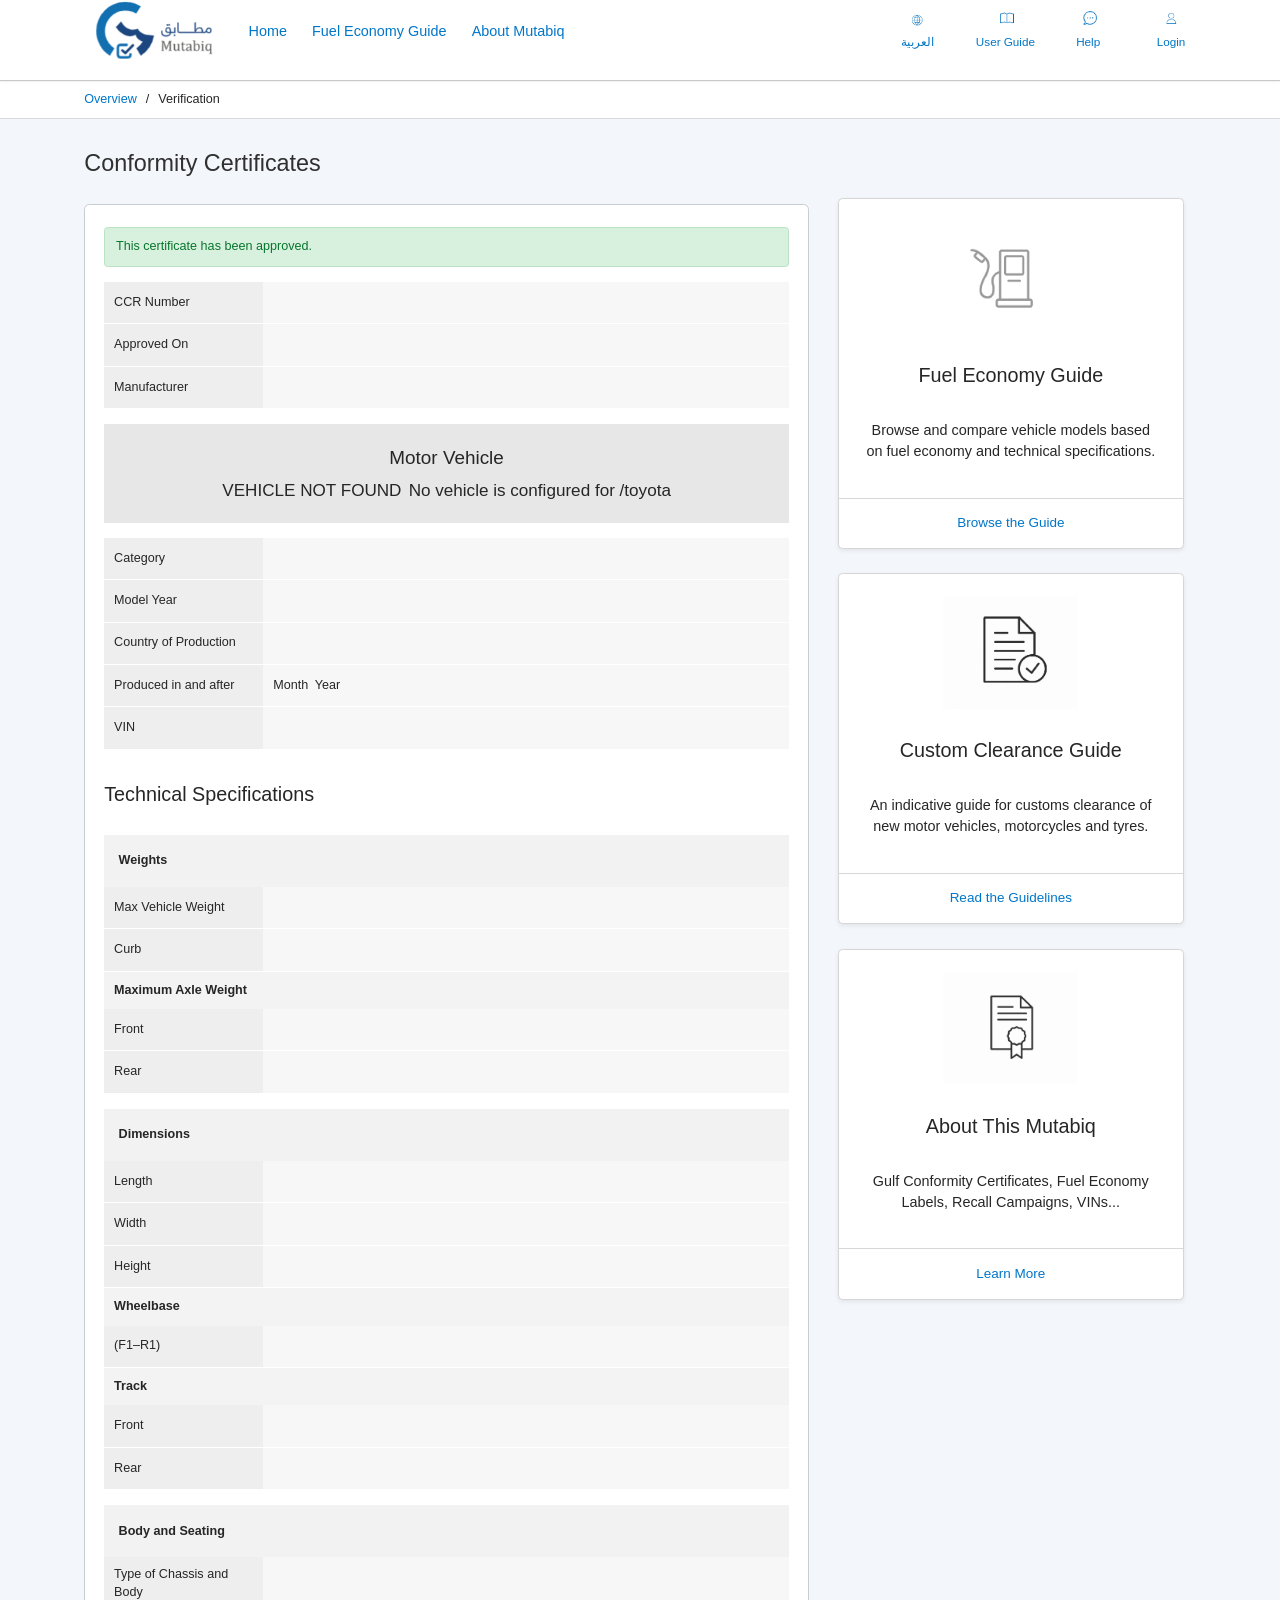
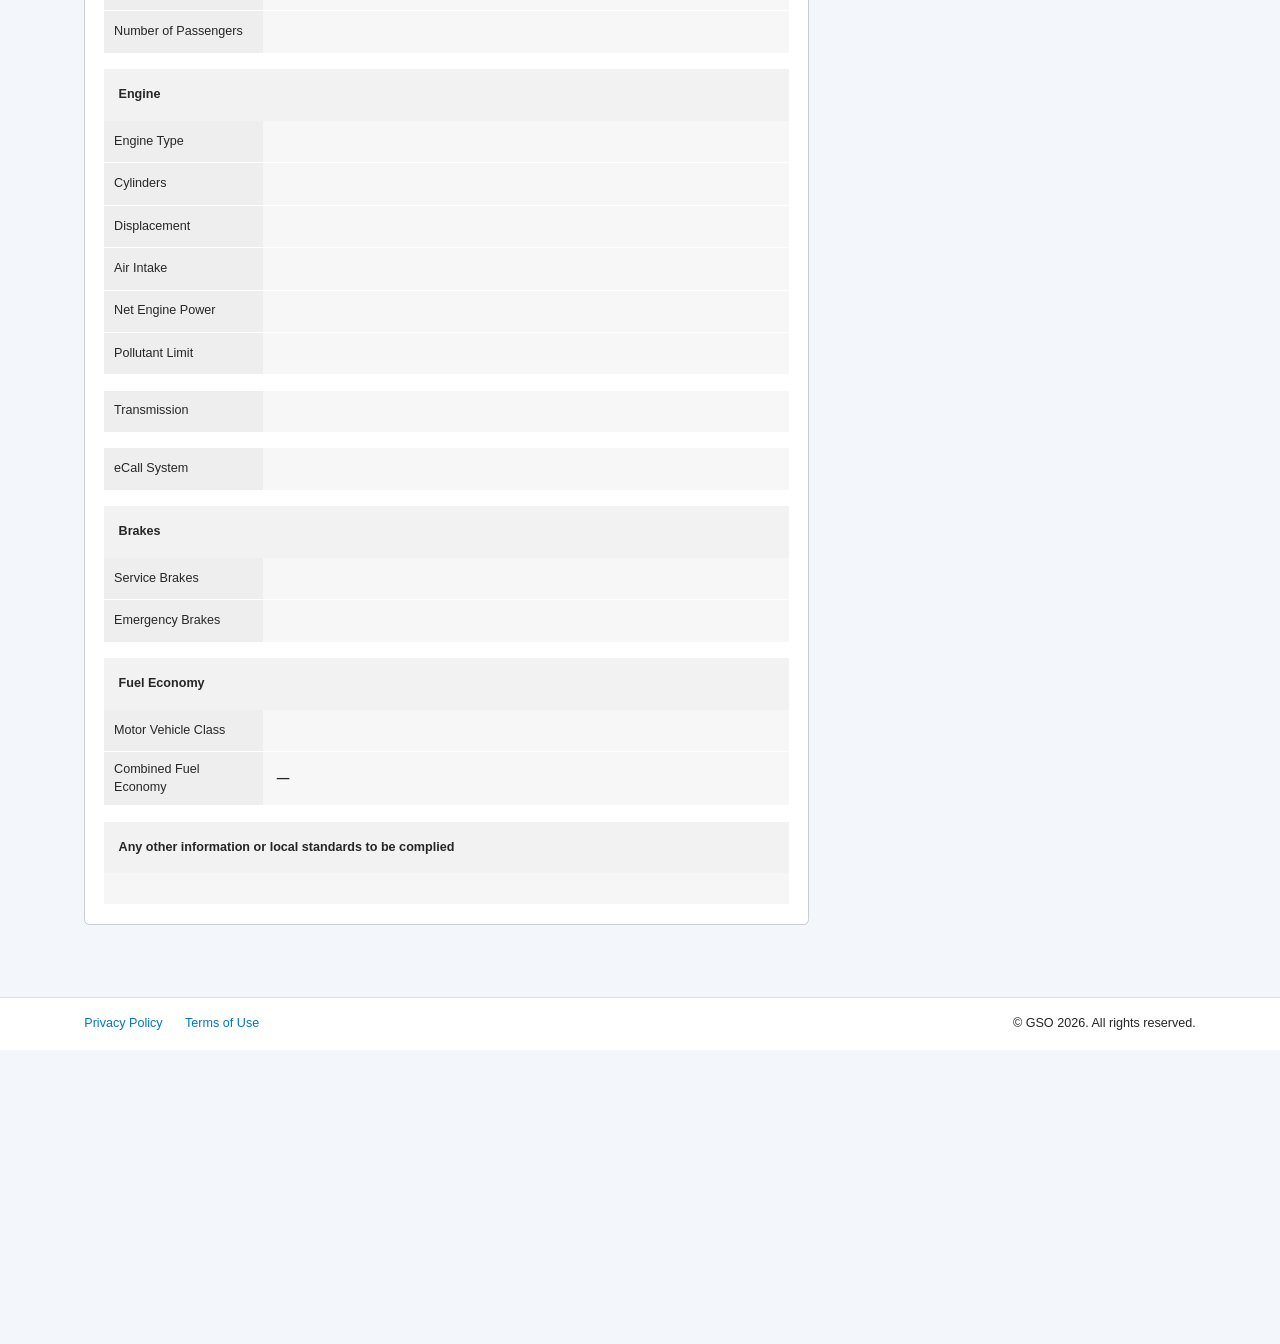
<file: index.html>
<!DOCTYPE html>
<html lang="en">

<link rel="stylesheet" href="./style.css?v=20260713-4">
<script src="./script.js?v=20260713-4" defer></script>
    <meta charset="UTF-8">

    <meta
        name="viewport"
        content="width=device-width, initial-scale=1.0"
    >

    <title>Vehicle Conformity</title>

    <link rel="stylesheet" href="./style.css?v=20260713-3">

    <script src="./script.js?v=20260713-3" defer></script>
</head>

<body>

<header class="site-header">

    <div class="header-container">

        <a href="./#/toyota" class="brand">

            <div class="main-logo">

                <img
                    src="./image/mainlogo.png"
                    alt="Vehicle portal logo"
                >

            </div>

        </a>


        <nav class="main-navigation">

            <a href="./#/toyota">
                Home
            </a>

            <a href="./#/toyota">
                Fuel Economy Guide
            </a>

            <a href="./#/toyota">
                About Mutabiq
            </a>

        </nav>


        <div class="header-actions">

            <a
                href="./#/toyota"
                class="header-action arabic-action"
            >

                <img
                    src="./image/world.png"
                    alt="Arabic"
                    class="header-action-icon"
                >

                <span>
                    العربية
                </span>

            </a>


            <a href="./#/toyota" class="header-action">

                <img
                    src="./image/userguide.png"
                    alt="User Guide"
                    class="header-action-icon"
                >

                <span>
                    User Guide
                </span>

            </a>


            <a href="./#/toyota" class="header-action">

                <img
                    src="./image/help.png"
                    alt="Help"
                    class="header-action-icon"
                >

                <span>
                    Help
                </span>

            </a>


            <a href="./#/toyota" class="header-action">

                <img
                    src="./image/login.png"
                    alt="Login"
                    class="header-action-icon"
                >

                <span>
                    Login
                </span>

            </a>

        </div>


        <button
            class="mobile-menu-button"
            type="button"
            aria-label="Open menu"
            aria-expanded="false"
        >

            <span></span>
            <span></span>
            <span></span>

        </button>

    </div>

</header>


<div class="mobile-menu-panel" id="mobileMenu">

    <a href="./#/toyota">
        العربية
    </a>

    <a href="./#/toyota">
        Home
    </a>

    <a href="./#/toyota">
        Fuel Economy Guide
    </a>

    <a href="./#/toyota">
        About Mutabiq
    </a>

    <a href="./#/toyota">
        User Guide
    </a>

    <a href="./#/toyota">
        Help
    </a>

    <a href="./#/toyota">
        Login
    </a>

</div>


<div class="breadcrumb-wrapper">

    <div class="breadcrumb">

        <a href="./#/toyota">
            Overview
        </a>

        <span>
            /
        </span>

        <span>
            Verification
        </span>

    </div>

</div>


<main class="main-container">

    <section class="certificate-section">

        <div class="page-title-line">

            <h1>
                Conformity Certificates
            </h1>

        </div>


        <div class="certificate-card">

            <div class="approval-message">
                This certificate has been approved.
            </div>


            <div class="information-table">

                <div class="information-row">

                    <div class="information-label">
                        CCR Number
                    </div>

                    <div
                        class="information-value"
                        id="ccrNumber"
                    ></div>

                </div>


                <div class="information-row">

                    <div class="information-label">
                        Approved On
                    </div>

                    <div
                        class="information-value"
                        id="approvedDate"
                    ></div>

                </div>


                <div class="information-row">

                    <div class="information-label">
                        Manufacturer
                    </div>

                    <div
                        class="information-value"
                        id="manufacturer"
                    ></div>

                </div>

            </div>


            <div class="vehicle-title">

                <div class="vehicle-heading">
                    Motor Vehicle
                </div>

                <div class="vehicle-name">

    <span id="vehicleName"></span>

    <span id="vehicleDescription"></span>

</div>

            </div>


            <div class="information-table">

                <div class="information-row">

                    <div class="information-label">
                        Category
                    </div>

                    <div
                        class="information-value"
                        id="category"
                    ></div>

                </div>


                <div class="information-row">

                    <div class="information-label">
                        Model Year
                    </div>

                    <div
                        class="information-value"
                        id="modelYear"
                    ></div>

                </div>


                <div class="information-row">

                    <div class="information-label">
                        Country of Production
                    </div>

                    <div
                        class="information-value"
                        id="country"
                    ></div>

                </div>


                <div class="information-row">

                    <div class="information-label">
                        Produced in and after
                    </div>

                    <div class="information-value production-date">

                        <span class="production-date-group">

                            <span>Month</span>

                            <strong id="productionMonth"></strong>

                        </span>


                        <span class="production-date-group">

                            <span>Year</span>

                            <strong id="productionYear"></strong>

                        </span>

                    </div>

                </div>


                <div class="information-row">

                    <div class="information-label">
                        VIN
                    </div>

                    <div
                        class="information-value"
                        id="vin"
                    ></div>

                </div>

            </div>


            <h2>
                Technical Specifications
            </h2>


            <div class="section-heading">
                Weights
            </div>


            <div class="information-table">

                <div class="information-row">

                    <div class="information-label">
                        Max Vehicle Weight
                    </div>

                    <div
                        class="information-value"
                        id="maxWeight"
                    ></div>

                </div>


                <div class="information-row">

                    <div class="information-label">
                        Curb
                    </div>

                    <div
                        class="information-value"
                        id="curbWeight"
                    ></div>

                </div>


                <div class="subheading">
                    Maximum Axle Weight
                </div>


                <div class="information-row">

                    <div class="information-label">
                        Front
                    </div>

                    <div
                        class="information-value"
                        id="frontAxle"
                    ></div>

                </div>


                <div class="information-row">

                    <div class="information-label">
                        Rear
                    </div>

                    <div
                        class="information-value"
                        id="rearAxle"
                    ></div>

                </div>

            </div>


            <div class="section-heading">
                Dimensions
            </div>


            <div class="information-table">

                <div class="information-row">

                    <div class="information-label">
                        Length
                    </div>

                    <div
                        class="information-value"
                        id="length"
                    ></div>

                </div>


                <div class="information-row">

                    <div class="information-label">
                        Width
                    </div>

                    <div
                        class="information-value"
                        id="width"
                    ></div>

                </div>


                <div class="information-row">

                    <div class="information-label">
                        Height
                    </div>

                    <div
                        class="information-value"
                        id="height"
                    ></div>

                </div>


                <div class="subheading">
                    Wheelbase
                </div>


                <div class="information-row">

                    <div class="information-label">
                        (F1–R1)
                    </div>

                    <div
                        class="information-value"
                        id="wheelbase"
                    ></div>

                </div>


                <div class="subheading">
                    Track
                </div>


                <div class="information-row">

                    <div class="information-label">
                        Front
                    </div>

                    <div
                        class="information-value"
                        id="frontTrack"
                    ></div>

                </div>


                <div class="information-row">

                    <div class="information-label">
                        Rear
                    </div>

                    <div
                        class="information-value"
                        id="rearTrack"
                    ></div>

                </div>

            </div>


            <div class="section-heading">
                Body and Seating
            </div>


            <div class="information-table">

                <div class="information-row">

                    <div class="information-label">
                        Type of Chassis and Body
                    </div>

                    <div
                        class="information-value"
                        id="bodyType"
                    ></div>

                </div>


                <div class="information-row">

                    <div class="information-label">
                        Number of Passengers
                    </div>

                    <div
                        class="information-value"
                        id="passengers"
                    ></div>

                </div>

            </div>


            <div class="section-heading">
                Engine
            </div>


            <div class="information-table">

                <div class="information-row">

                    <div class="information-label">
                        Engine Type
                    </div>

                    <div
                        class="information-value"
                        id="engineType"
                    ></div>

                </div>


                <div class="information-row">

                    <div class="information-label">
                        Cylinders
                    </div>

                    <div
                        class="information-value"
                        id="cylinders"
                    ></div>

                </div>


                <div class="information-row">

                    <div class="information-label">
                        Displacement
                    </div>

                    <div
                        class="information-value"
                        id="displacement"
                    ></div>

                </div>


                <div class="information-row">

                    <div class="information-label">
                        Air Intake
                    </div>

                    <div
                        class="information-value"
                        id="airIntake"
                    ></div>

                </div>


                <div class="information-row">

                    <div class="information-label">
                        Net Engine Power
                    </div>

                    <div
                        class="information-value"
                        id="enginePower"
                    ></div>

                </div>


                <div class="information-row">

                    <div class="information-label">
                        Pollutant Limit
                    </div>

                    <div
                        class="information-value"
                        id="pollutantLimit"
                    ></div>

                </div>


                <div class="information-row separated-row">

                    <div class="information-label">
                        Transmission
                    </div>

                    <div
                        class="information-value"
                        id="transmission"
                    ></div>

                </div>


                <div class="information-row separated-row">

                    <div class="information-label">
                        eCall System
                    </div>

                    <div
                        class="information-value"
                        id="ecall"
                    ></div>

                </div>

            </div>


            <div class="section-heading">
                Brakes
            </div>


            <div class="information-table">

                <div class="information-row">

                    <div class="information-label">
                        Service Brakes
                    </div>

                    <div
                        class="information-value"
                        id="serviceBrakes"
                    ></div>

                </div>


                <div class="information-row">

                    <div class="information-label">
                        Emergency Brakes
                    </div>

                    <div
                        class="information-value"
                        id="emergencyBrakes"
                    ></div>

                </div>

            </div>


            <div class="section-heading">
                Fuel Economy
            </div>


            <div class="information-table">

                <div class="information-row">

                    <div class="information-label">
                        Motor Vehicle Class
                    </div>

                    <div
                        class="information-value"
                        id="vehicleClass"
                    ></div>

                </div>


                <div class="information-row">

                    <div class="information-label">
                        Combined Fuel Economy
                    </div>

                    <div class="information-value">

                        <span id="fuelEconomy"></span>

                        &nbsp;—&nbsp;

                        <strong id="fuelRating"></strong>

                    </div>

                </div>

            </div>


            <div class="section-heading">
                Any other information or local standards to be complied
            </div>


            <div
                class="additional-information"
                id="additionalInformation"
            ></div>

        </div>

    </section>


    <aside class="sidebar">

        <div class="sidebar-card fuel-card">

            <div class="sidebar-icon">

                <img
                    src="./image/fuel pompe logo.png"
                    alt="Fuel economy guide"
                >

            </div>

            <h3>
                Fuel Economy Guide
            </h3>

            <p>
                Browse and compare vehicle models based on fuel economy
                and technical specifications.
            </p>

            <a href="./#/toyota">
                Browse the Guide
            </a>

        </div>


        <div class="sidebar-card">

            <div class="sidebar-icon">

                <img
                    src="./image/customers clearns.png"
                    alt="Custom clearance guide"
                >

            </div>

            <h3>
                Custom Clearance Guide
            </h3>

            <p>
                An indicative guide for customs clearance of new motor
                vehicles, motorcycles and tyres.
            </p>

            <a href="./#/toyota">
                Read the Guidelines
            </a>

        </div>


        <div class="sidebar-card">

            <div class="sidebar-icon">

                <img
                    src="./image/about demo.png"
                    alt="About this Mutabiq"
                >

            </div>

            <h3>
                About This Mutabiq
            </h3>

            <p>
                Gulf Conformity Certificates, Fuel Economy Labels,
                Recall Campaigns, VINs...
            </p>

            <a href="./#/toyota">
                Learn More
            </a>

        </div>

    </aside>

</main>


<footer class="site-footer">

    <div class="footer-container">

        <div class="footer-links">

            <a href="./#/toyota">
                Privacy Policy
            </a>

            <a href="./#/toyota">
                Terms of Use
            </a>

        </div>

        <div class="copyright">
            © GSO 2026. All rights reserved.
        </div>

    </div>

</footer>

</body>

</html>
</file>
<file: style.css>
* {
    box-sizing: border-box;
}

html {
    scroll-behavior: smooth;
}

body {
    margin: 0;
    background: #f3f6fa;
    color: #262626;
    font-family: "Segoe UI", Tahoma, Arial, sans-serif;
    font-size: 15px;
    line-height: 1.4;
    zoom: 0.9;
}

a {
    color: #0076c8;
    text-decoration: none;
}

a:hover {
    text-decoration: underline;
}


/* ===============================
   Header
   =============================== */

.site-header {
    position: sticky;
    top: 0;
    z-index: 90;

    height: 90px;

    background: #ffffff;
    border-bottom: 1px solid #c8c8c8;
    box-shadow: 0 1px 3px rgba(0, 0, 0, 0.12);
}

.header-container {
    width: 1200px;
    max-width: calc(100% - 40px);
    height: 89px;
    margin: 0 auto;

    display: grid;
    grid-template-columns: 250px 1fr auto;
    align-items: center;
}


/* ===============================
   Logo
   =============================== */

.brand {
    display: flex;
    align-items: center;
}

.brand:hover {
    text-decoration: none;
}

.main-logo {
    position: relative;
    left: 30px;
    top: -12px;

    width: 50px;
    height: 30px;

    display: flex;
    justify-content: center;
    align-items: center;

    overflow: visible;
}

.main-logo img {
    display: block;

    width: 180px;
    height: 180px;

    object-fit: contain;
}


/* ===============================
   Main navigation
   =============================== */

.main-navigation {
    position: relative;
    left: -85px;
    top: -10px;

    height: 89px;

    display: flex;
    justify-content: flex-start;
    align-items: center;
    gap: 28px;

    white-space: nowrap;
}

.main-navigation a {
    color: #0076c8;
    font-size: 16px;
    font-weight: 400;
}


/* ===============================
   Header actions
   =============================== */

.header-actions {
    position: relative;
    left: 25px;
    top: -12px;

    display: flex;
    align-items: flex-start;
    justify-content: flex-end;
    gap: 22px;
}

.header-action {
    min-width: 70px;

    display: flex;
    flex-direction: column;
    align-items: center;
    justify-content: center;
    gap: 6px;

    color: #0076c8;
    font-size: 13px;
    line-height: 1.25;
    text-align: center;
    text-decoration: none;
}

.header-action:hover {
    text-decoration: none;
}

.header-action-icon {
    display: block;

    width: 28px;
    height: 28px;
    margin: 0;

    object-fit: contain;
}

.header-action-text {
    color: #0076c8;
    font-size: 13px;
    font-weight: 400;
    line-height: 1.2;
    text-align: center;
}


/* Arabic button alignment */

.header-actions .arabic-action {
    position: relative;

    width: 82px;
    min-width: 82px;
    height: 55px;

    display: block;

    direction: rtl;
    text-align: center;
}

.header-actions .arabic-action .header-action-icon {
    position: absolute;
    top: 0;
    left: 50%;

    width: 28px;
    height: 28px;
    margin: 0;

    transform: translateX(-50%);
    object-fit: contain;
}

.header-actions .arabic-action span {
    position: absolute;
    top: 34px;
    left: 50%;

    width: 82px;

    transform: translateX(-50%);

    color: #0076c8;
    font-size: 13px;
    line-height: 1.2;
    text-align: center;
    white-space: nowrap;
}


/* ===============================
   Breadcrumb
   =============================== */

.breadcrumb-wrapper {
    height: 42px;

    background: #ffffff;
    border-bottom: 1px solid #d8d8d8;
}

.breadcrumb {
    width: 1235px;
    max-width: calc(100% - 40px);
    height: 42px;
    margin: 0 auto;

    display: flex;
    align-items: center;
    gap: 10px;

    font-size: 14px;
}


/* ===============================
   Main layout
   =============================== */

.main-container {
    width: 1235px;
    max-width: calc(100% - 40px);
    margin: 31px auto 80px;

    display: grid;
    grid-template-columns: 805px 385px;
    column-gap: 32px;
    align-items: start;
}

.certificate-section {
    width: 805px;
}

.page-title-line {
    min-height: 32px;
    margin-bottom: 27px;

    display: flex;
    align-items: center;
}

.certificate-section h1 {
    margin: 0;

    color: #303030;
    font-size: 26px;
    font-weight: 300;
}


/* ===============================
   Certificate card
   =============================== */

.certificate-card {
    width: 805px;
    padding: 25px 21px 22px;

    background: #ffffff;
    border: 1px solid #c8cdd3;
    border-radius: 6px;
}

.demo-notice {
    width: 100%;
    margin-bottom: 14px;
    padding: 10px 12px;

    background: #fff4cc;
    border: 1px solid #d8b34d;
    border-radius: 4px;

    color: #765500;
    font-weight: 700;
    text-align: center;
}

.approval-message {
    width: 761px;
    min-height: 43px;
    margin-bottom: 17px;
    padding: 11px 12px;

    display: flex;
    align-items: center;

    background: #d8f1df;
    border: 1px solid #bce2c5;
    border-radius: 4px;

    color: #08752c;
    font-size: 14px;
}


/* ===============================
   Information tables
   =============================== */

.information-table {
    width: 761px;
    margin-bottom: 17px;
}

.information-row {
    width: 761px;
    min-height: 46px;

    display: grid;
    grid-template-columns: 177px 584px;

    border-bottom: 1px solid #ffffff;
}

.information-label,
.information-value {
    min-height: 46px;
    padding: 10px 11px;

    display: flex;
    align-items: center;
}

.information-label {
    background: #eeeeee;

    font-size: 14px;
    font-weight: 500;
}

.information-value {
    background: #f7f7f7;

    font-size: 14px;
    font-weight: 700;
}

.separated-row {
    margin-top: 17px;
}


/* ===============================
   Production month and year
   =============================== */

.production-date {
    display: grid;
    grid-template-columns: auto auto auto auto;
    justify-content: start;
    align-items: center;

    column-gap: 7px;
    white-space: nowrap;
}

.production-date > span,
.production-date > strong {
    min-width: 0;
    margin: 0;
}

.production-date > span {
    font-weight: 400;
}

.production-date > strong {
    font-weight: 700;
}


/* ===============================
   Vehicle title
   =============================== */

.vehicle-title {
    width: 761px;
    min-height: 109px;
    margin: 17px 0;
    padding: 18px;

    display: flex;
    flex-direction: column;
    justify-content: center;

    background: #e7e7e7;
    text-align: center;
}

.vehicle-heading {
    font-size: 21px;
}

.vehicle-name {
    width: 100%;
    margin-top: 8px;

    display: flex;
    justify-content: center;
    align-items: center;
    gap: 8px;

    font-size: 19px;
    line-height: 1.35;
    text-align: center;

    white-space: nowrap;
}


/* ===============================
   Section headings
   =============================== */

.certificate-section h2 {
    margin: 35px 0 29px;

    font-size: 22px;
    font-weight: 400;
}

.section-heading {
    width: 761px;
    margin-top: 17px;
    padding: 19px 16px;

    background: #f2f2f2;

    font-size: 14px;
    font-weight: 700;
}

.subheading {
    width: 761px;
    padding: 11px;

    background: #f3f3f3;

    font-size: 14px;
    font-weight: 700;
}

.additional-information {
    width: 761px;
    padding: 17px 12px;

    background: #f6f6f6;

    font-size: 14px;
    line-height: 1.6;
}


/* ===============================
   Sidebar
   =============================== */

.sidebar {
    width: 385px;
    padding-top: 57px;
}

.sidebar-card {
    width: 385px;
    margin-bottom: 27px;
    overflow: hidden;

    background: #ffffff;
    border: 1px solid #d6d6d6;
    border-radius: 5px;
    box-shadow: 0 2px 5px rgba(0, 0, 0, 0.08);

    text-align: center;

    transition:
        background 0.25s ease,
        box-shadow 0.25s ease,
        transform 0.25s ease,
        border-color 0.25s ease;
}

.sidebar-icon {
    height: 170px;
    padding-bottom: 8px;

    display: flex;
    justify-content: center;
    align-items: flex-end;
}

.sidebar-icon img {
    display: block;

    width: 150px;
    height: 150px;

    object-fit: contain;

    transition: transform 0.25s ease;
}

.sidebar-card h3 {
    margin: 11px 20px;

    font-size: 22px;
    font-weight: 400;
}

.sidebar-card p {
    min-height: 109px;
    margin: 0;
    padding: 4px 27px 21px;

    display: flex;
    justify-content: center;
    align-items: center;

    font-size: 16px;
    line-height: 1.45;
}

.sidebar-card > a {
    display: block;

    padding: 17px;

    border-top: 1px solid #d7d7d7;
}


/* Regular sidebar hover */

.sidebar-card:hover {
    background: linear-gradient(
        to bottom,
        #fff6d6 0%,
        #fffdf3 55%,
        #ffffff 100%
    );

    border-color: #d9bd62;
    box-shadow: 0 8px 20px rgba(0, 0, 0, 0.18);

    transform: translateY(-4px);
}

.sidebar-card:hover h3,
.sidebar-card:hover p {
    color: #8a6500;
}

.sidebar-card:hover .sidebar-icon img {
    transform: scale(1.08);
}


/* Fuel card hover */

.fuel-card:hover {
    background: linear-gradient(
        to bottom,
        #dff7ff 0%,
        #eefbff 55%,
        #ffffff 100%
    );

    border-color: #8ec9df;
}

.fuel-card:hover h3,
.fuel-card:hover p {
    color: #246f91;
}


/* ===============================
   Footer
   =============================== */

.site-footer {
    min-height: 58px;

    background: #ffffff;
    border-top: 1px solid #dedede;
}

.footer-container {
    width: 1235px;
    max-width: calc(100% - 40px);
    min-height: 58px;
    margin: 0 auto;

    display: flex;
    justify-content: space-between;
    align-items: center;

    font-size: 14px;
}

.footer-links a {
    margin-right: 21px;
}


/* ===============================
   Mobile menu default
   =============================== */

.mobile-menu-button,
.mobile-menu-panel {
    display: none;
}


/* ===============================
   Tablet
   =============================== */

@media (max-width: 1000px) {

    body {
        zoom: 1;
    }

    .main-container {
        width: calc(100% - 30px);

        grid-template-columns: 1fr;
    }

    .certificate-section,
    .certificate-card,
    .approval-message,
    .information-table,
    .information-row,
    .vehicle-title,
    .section-heading,
    .subheading,
    .additional-information {
        width: 100%;
    }

    .information-row {
        grid-template-columns: 177px 1fr;
    }

    .sidebar,
    .sidebar-card {
        width: 100%;
    }

    .sidebar {
        padding-top: 30px;
    }

}


/* ===============================
   Mobile
   =============================== */

@media (max-width: 600px) {

    body {
        zoom: 1;
    }

    .site-header {
        position: relative;

        height: 96px;
    }

    .header-container {
        width: 100%;
        max-width: none;
        height: 95px;
        padding: 0 18px;

        display: flex;
        justify-content: space-between;
        align-items: center;
    }

    .brand {
        height: 95px;
    }

    .main-logo {
        position: static;

        width: 170px;
        height: 78px;

        justify-content: flex-start;
    }

    .main-logo img {
        width: 170px;
        height: 78px;

        object-position: left center;
    }

    .main-navigation,
    .header-actions {
        display: none;
    }

    .mobile-menu-button {
        width: 48px;
        height: 48px;
        padding: 7px;

        display: flex;
        flex-direction: column;
        justify-content: center;
        gap: 7px;

        background: transparent;
        border: 0;

        cursor: pointer;
    }

    .mobile-menu-button span {
        display: block;

        width: 38px;
        height: 3px;

        background: #0076c8;
        border-radius: 2px;

        transition:
            transform 0.25s ease,
            opacity 0.25s ease;
    }

    .mobile-menu-button.open span:nth-child(1) {
        transform: translateY(10px) rotate(45deg);
    }

    .mobile-menu-button.open span:nth-child(2) {
        opacity: 0;
    }

    .mobile-menu-button.open span:nth-child(3) {
        transform: translateY(-10px) rotate(-45deg);
    }

    .mobile-menu-panel {
        position: relative;
        z-index: 200;

        width: 100%;

        display: none;
        flex-direction: column;

        background: #ffffff;
        border-bottom: 1px solid #d0d0d0;
        box-shadow: 0 4px 8px rgba(0, 0, 0, 0.12);
    }

    .mobile-menu-panel.open {
        display: flex;
    }

    .mobile-menu-panel a {
        padding: 15px 22px;

        border-bottom: 1px solid #eeeeee;

        color: #0076c8;
        font-size: 16px;
    }

    .breadcrumb {
        width: 100%;
        max-width: none;
        padding: 0 20px;
    }

    .main-container {
        width: 100%;
        max-width: none;
        margin: 27px 0 60px;
        padding: 0 20px;

        display: block;
    }

    .certificate-card {
        padding: 20px 15px;
    }

    .information-row {
        grid-template-columns: 48% 52%;
    }

    .information-label,
    .information-value {
        padding: 12px 10px;

        font-size: 14px;
    }

    .production-date {
        grid-template-columns: auto auto auto auto;
        justify-content: start;

        column-gap: 5px;

        padding-left: 10px;
        padding-right: 4px;

        font-size: 12.5px;
        white-space: nowrap;
    }

    .production-date > span,
    .production-date > strong {
        min-width: 0;
    }

    .certificate-section h1 {
        font-size: 25px;
    }

    .vehicle-title {
        width: 100%;
        min-height: 109px;
        padding: 18px 10px;

        overflow: hidden;
    }

    .vehicle-name {
        width: 100%;
        max-width: 100%;
        margin-top: 8px;
        padding: 0 5px;

        display: block;

        font-size: 15px;
        line-height: 1.4;
        text-align: center;

        white-space: normal;
        overflow-wrap: break-word;
        word-break: normal;
    }

    .vehicle-name span {
        display: inline;
    }

    #vehicleDescription::before {
        content: " ";
    }

    .footer-container {
        width: calc(100% - 40px);
        padding: 14px 0;

        flex-direction: column;
        align-items: flex-start;
        gap: 10px;
    }

}
</file>
